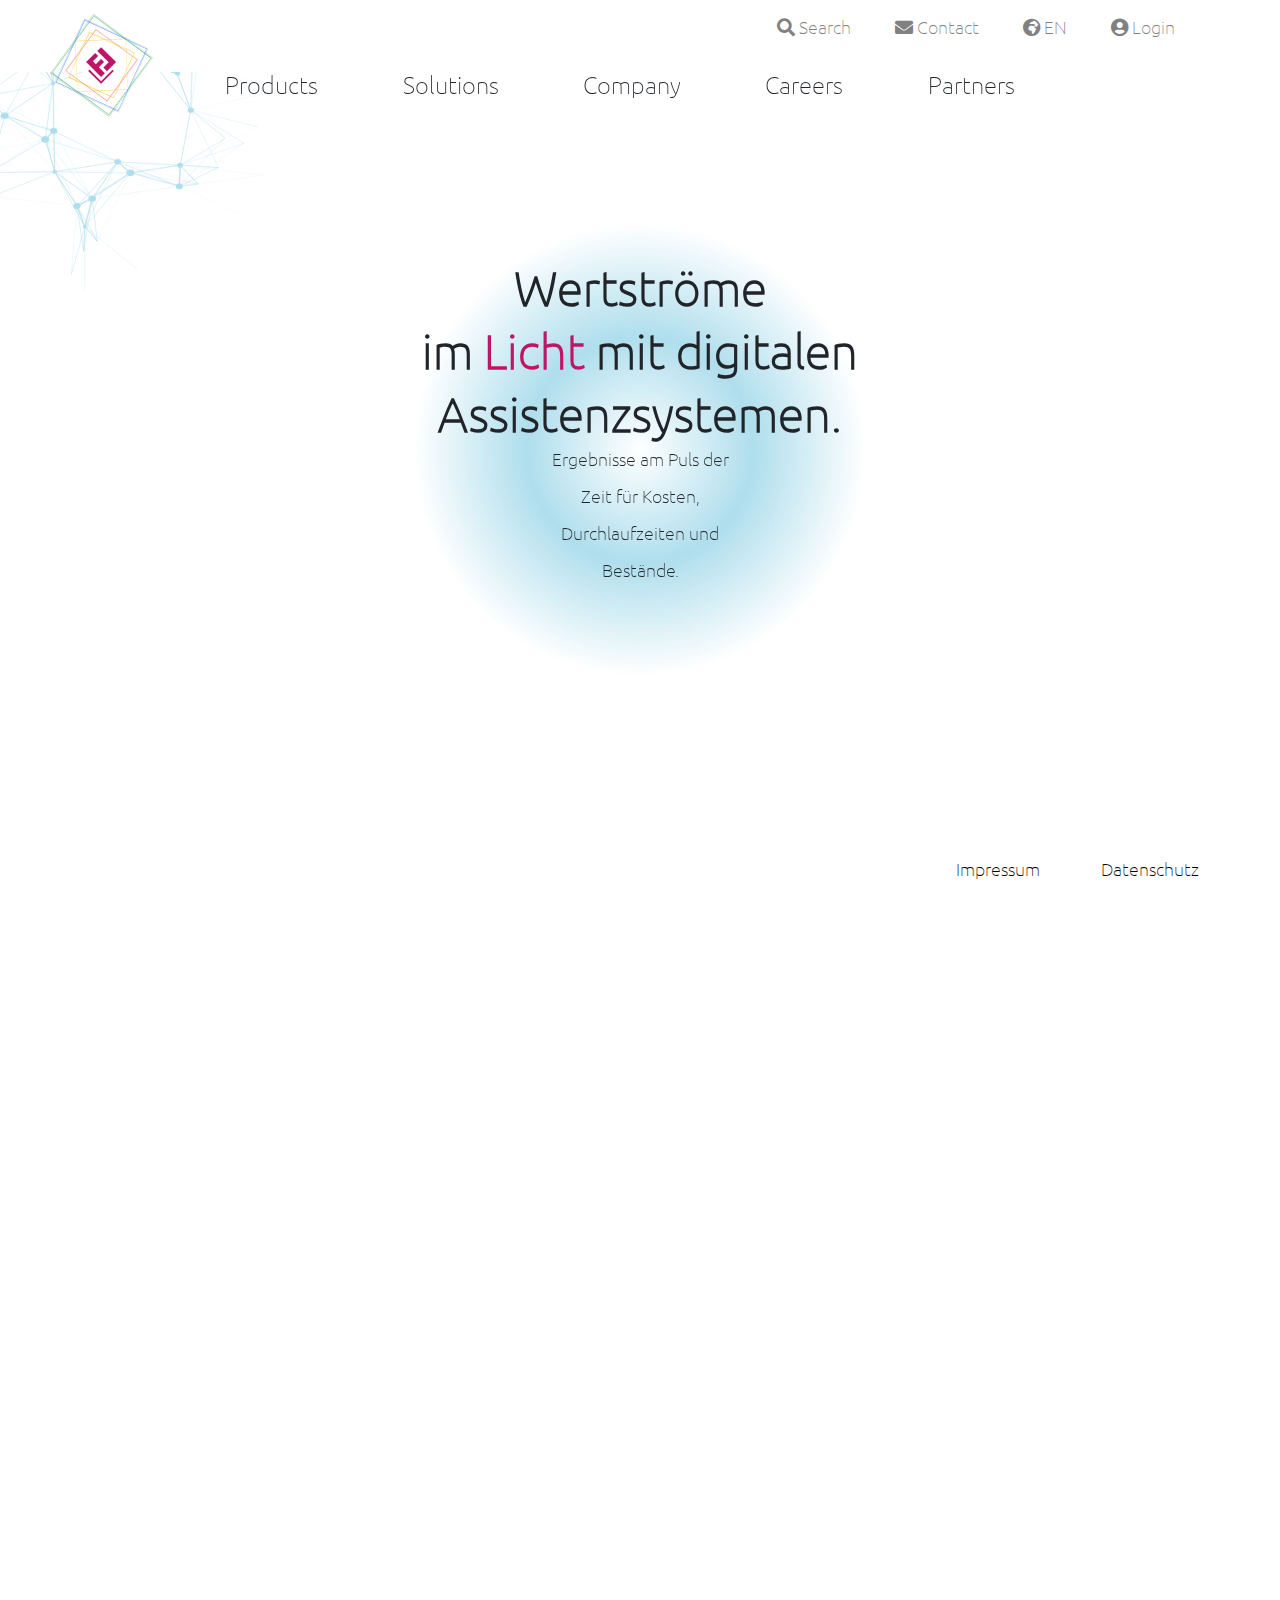
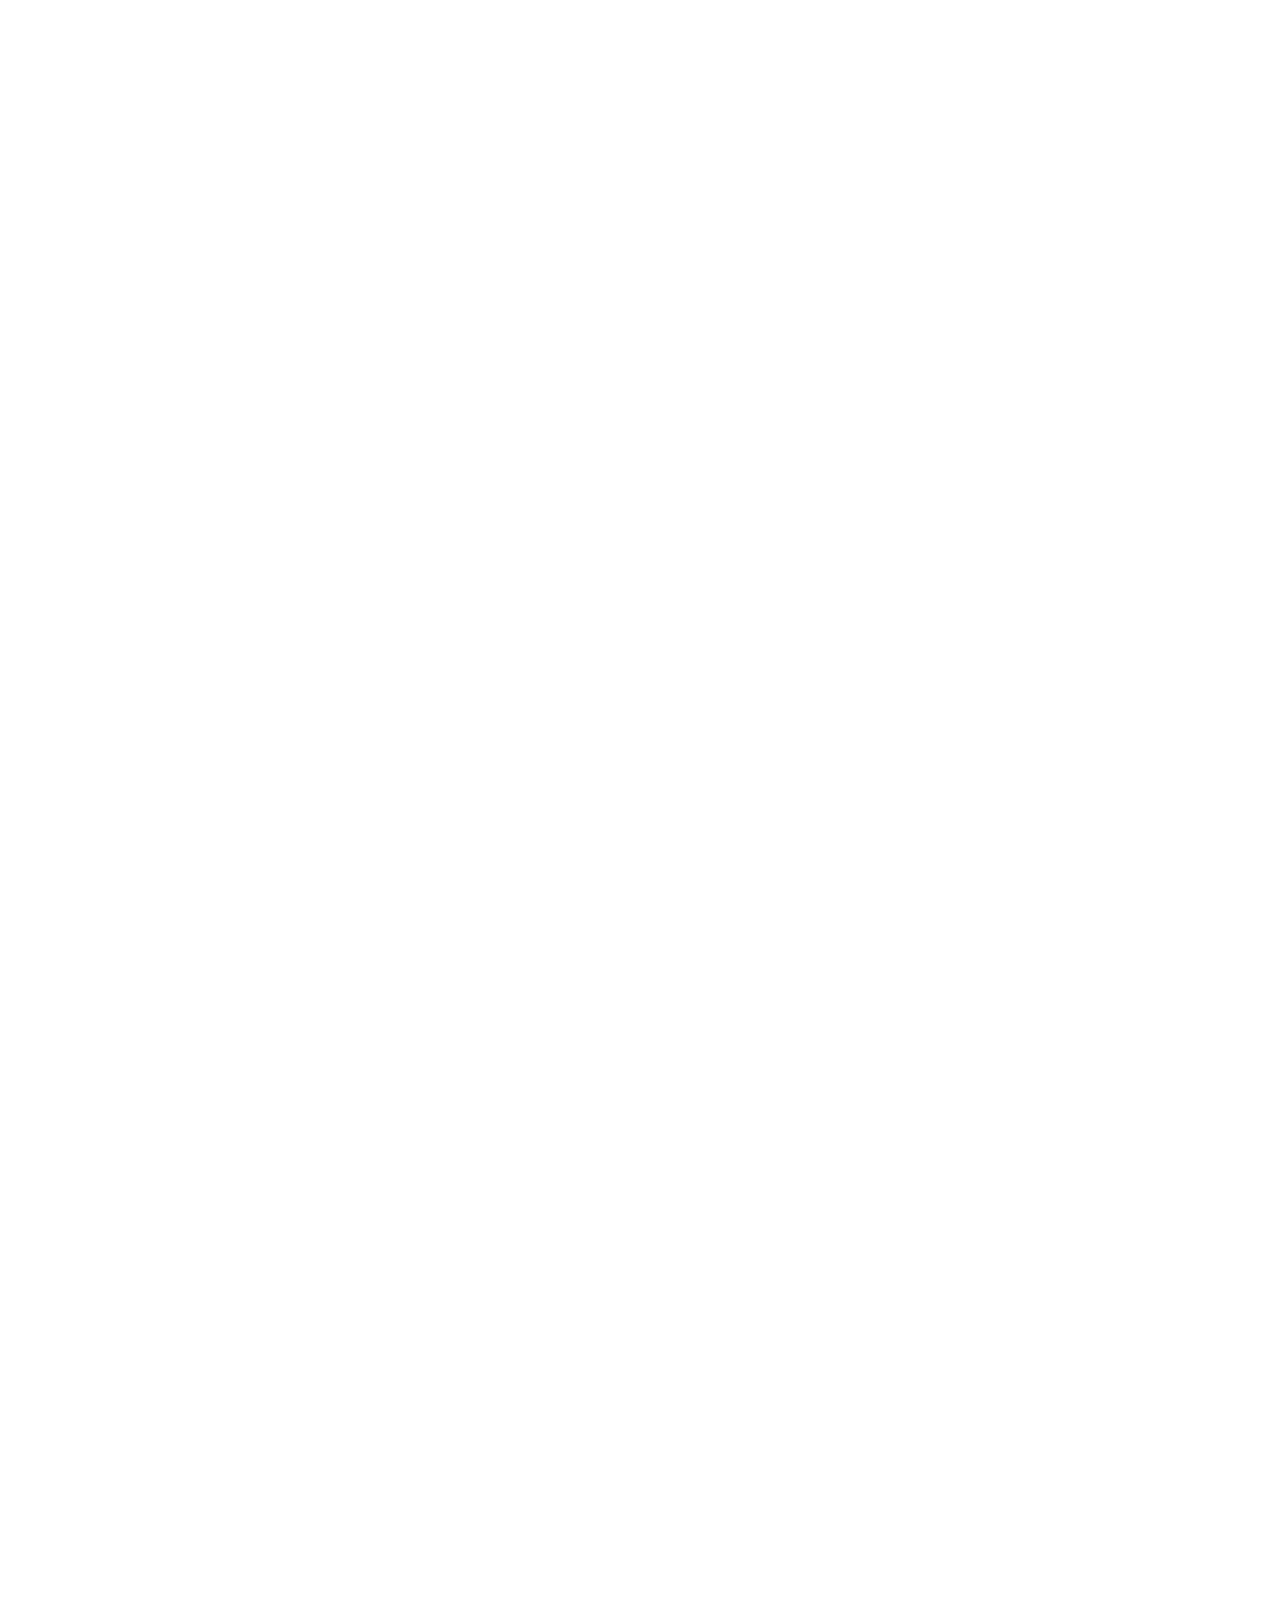
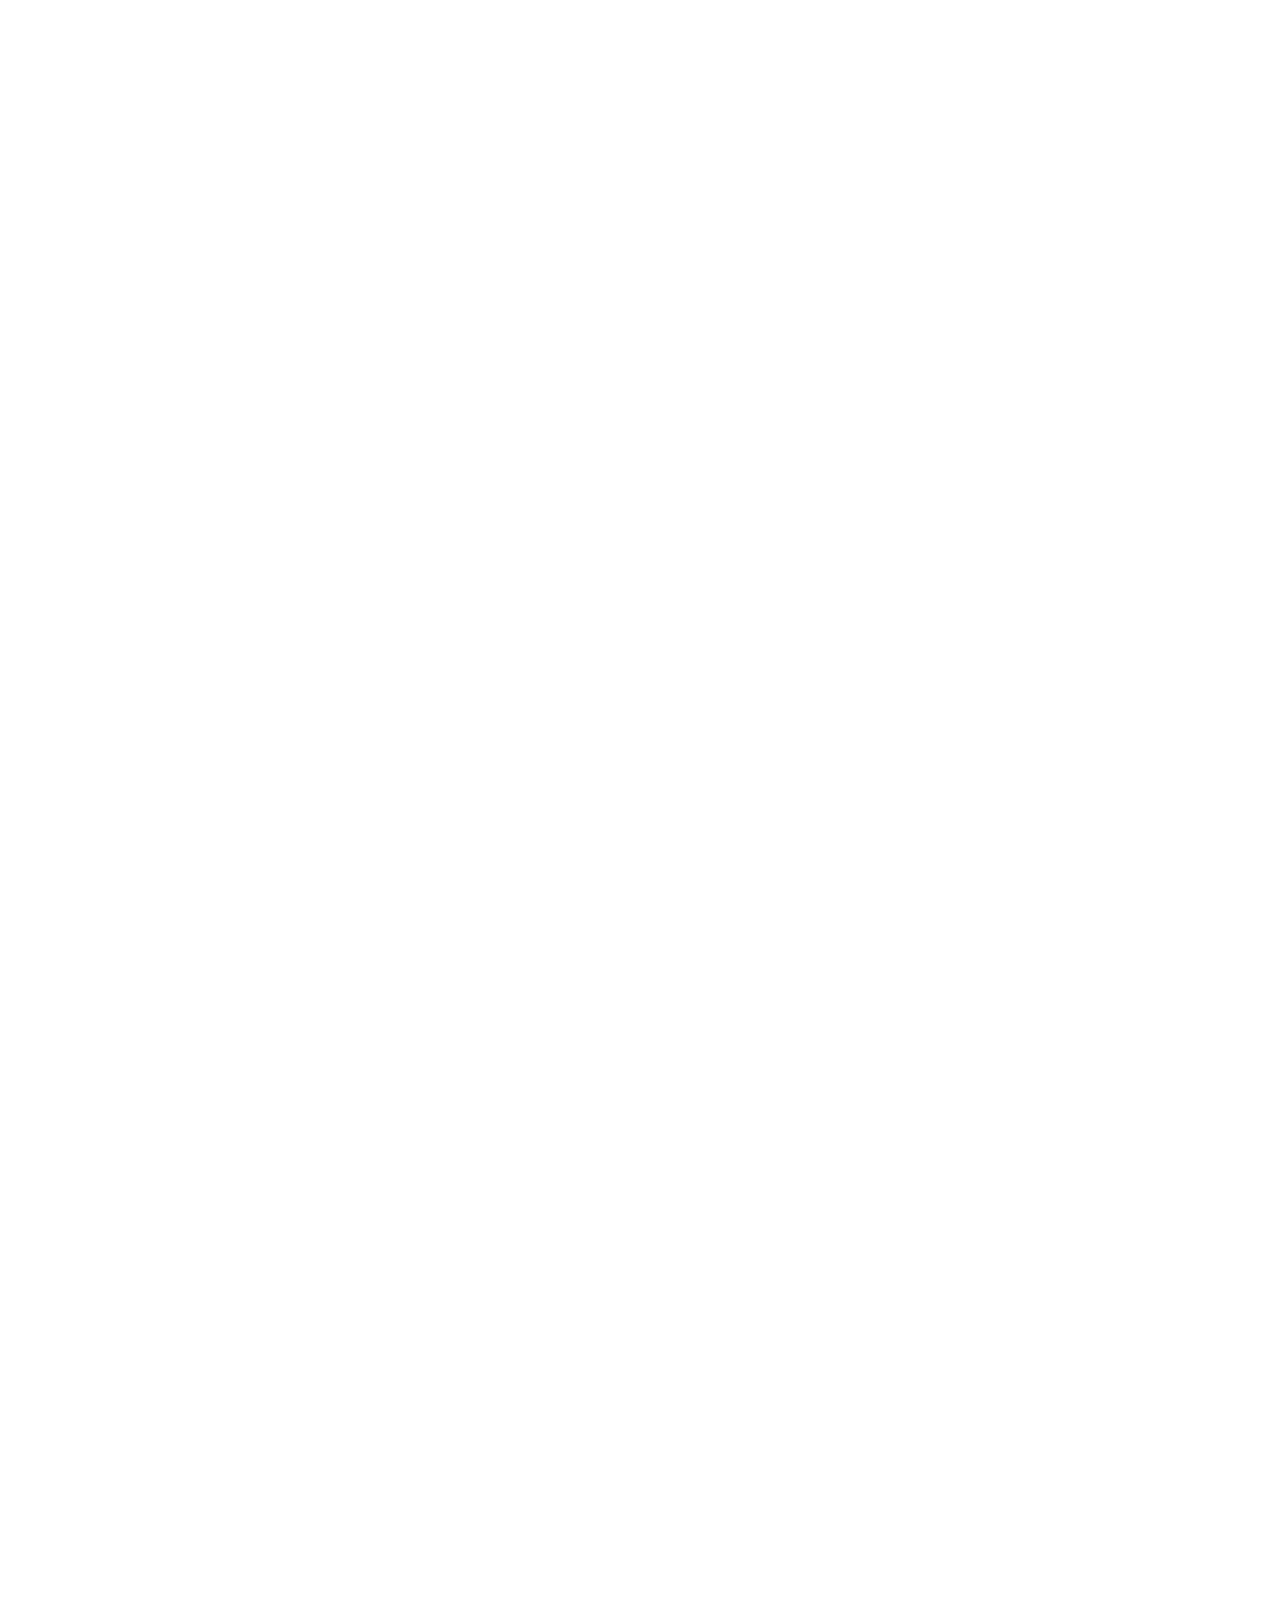
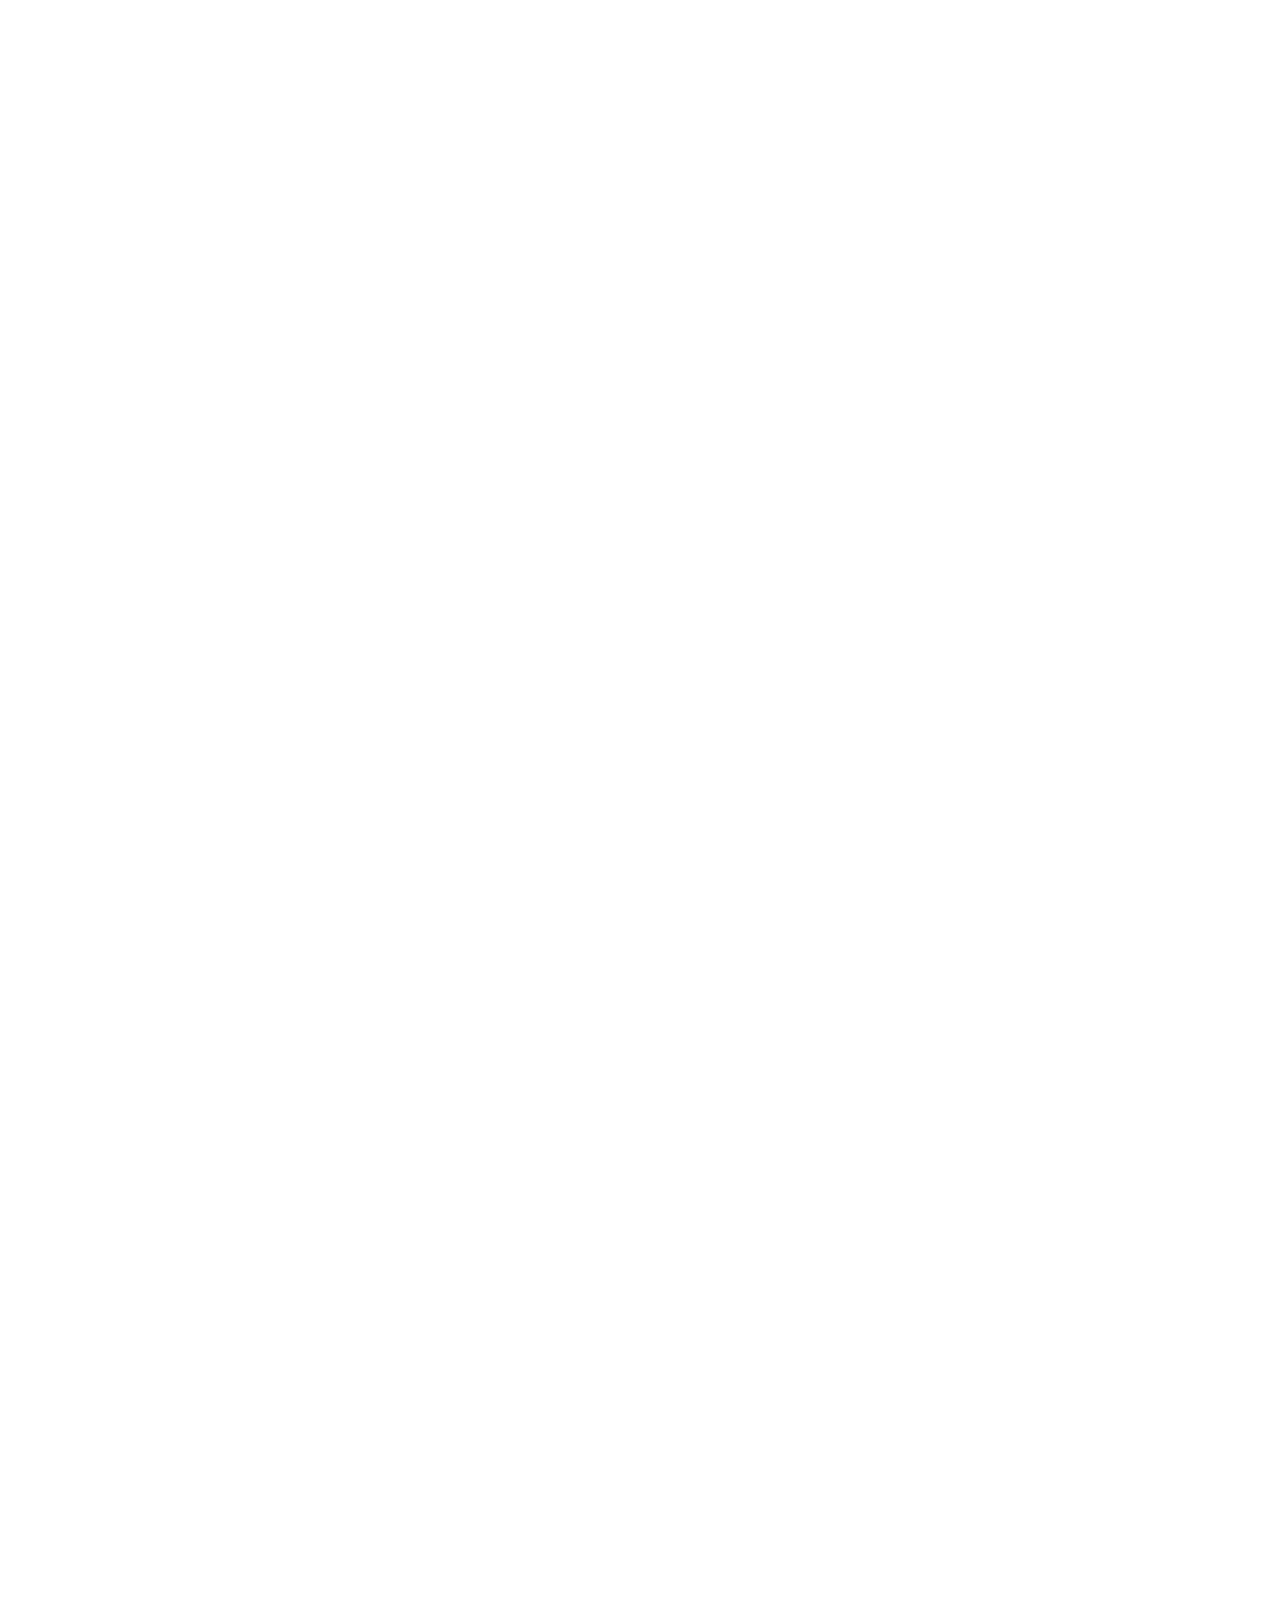
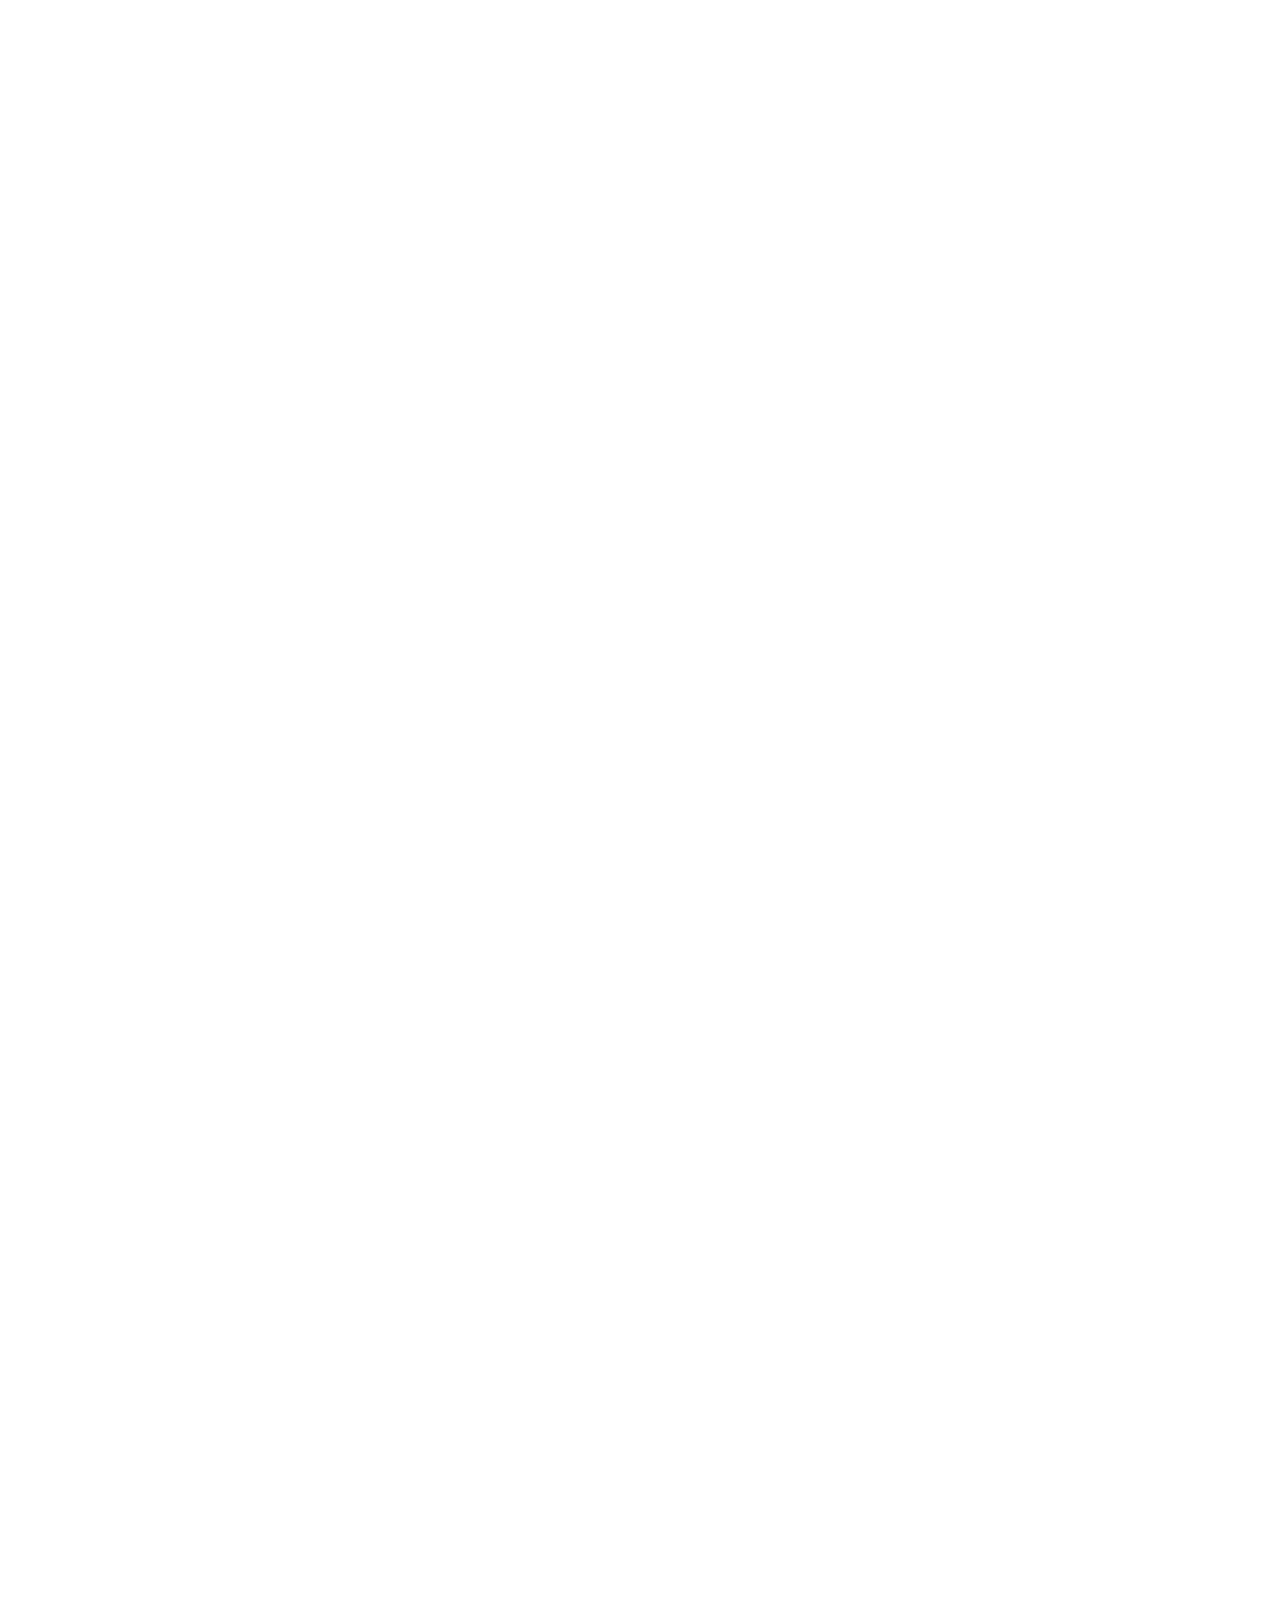
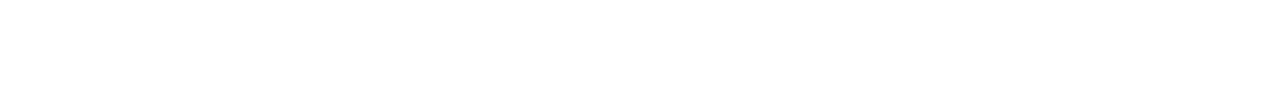
<file: index.html>
<!DOCTYPE html>
<html>
  <head>
    <meta charset="UTF-8" />
    <meta name="viewport" content="width=device-width, initial-scale=1.0" />

    <title>Flumina</title>

    <link rel="stylesheet" type="text/css" href="css/all.min.css" />
    <link rel="stylesheet" type="text/css" href="css/style.css" />
    <link rel="stylesheet" href="css/media.css" />
    <link
      rel="stylesheet"
      href="https://maxcdn.bootstrapcdn.com/bootstrap/4.0.0/css/bootstrap.min.css"
    />
    <link rel="preconnect" href="https://fonts.gstatic.com" />
    <link
      href="https://fonts.googleapis.com/css2?family=Ubuntu:wght@300&display=swap"
      rel="stylesheet"
    />

    <script src="https://code.jquery.com/jquery-3.6.0.js"></script>
    <script src="https://cdnjs.cloudflare.com/ajax/libs/jquery/3.5.1/jquery.min.js"></script>
    <script src="https://code.jquery.com/jquery-3.2.1.slim.min.js"></script>
    <script src="https://cdnjs.cloudflare.com/ajax/libs/popper.js/1.12.9/umd/popper.min.js"></script>
    <script src="https://maxcdn.bootstrapcdn.com/bootstrap/4.0.0/js/bootstrap.min.js"></script>
  </head>
  <body>
    <!-------------top bar---------------->
    <header id="header" class="active">
      <section class="alert alert-light" style="margin-bottom: 0px">
        <div class="container">
          <div class="row top-bar">
            <div class="col top-bar-link">
              <span>
                <a href="#"><i class="fas fa-search"></i> Search</a>
              </span>
              <span>
                <a href="#"><i class="fas fa-envelope"></i> Contact</a>
              </span>
              <span>
                <a href="#"><i class="fas fa-globe-africa"></i> EN</a>
              </span>
              <span>
                <a href="login.html" class="top-bar-login"
                  ><i class="fas fa-user-circle"></i> Login</a
                >
              </span>
            </div>
          </div>
        </div>
      </section>
    </header>
    <!-------------top bar---------------->

    <!-------------nav bar---------------->
    <header id="header" class="active">
      <section class="top-nav-bar">
        <div class="wrapper">
          <nav>
            <div class="logo">
              <a href="index.html"><img src="img/SignetColored.svg" /></a>
            </div>
            <div class="menu-icon">
              <i class="fa fa-bars fa-2x" style="color: #000"></i>
            </div>
            <div class="menu">
              <ul class="showing">
                <li data-li="products" id="btn" class="open-overlay prod-btn">
                  <a>Products</a>
                </li>
                <li data-li="solutions" id="btn" class="open-overlay sol-btn">
                  <a>Solutions</a>
                </li>
                <li data-li="company" id="btn" class="open-overlay com-btn">
                  <a>Company</a>
                </li>
                <li data-li="careers" id="btn" class="open-overlay car-btn">
                  <a>Careers</a>
                </li>
                <li
                  data-li="partners"
                  class="five par-btn"
                  id="btn"
                  class="open-overlay"
                >
                  <a>Partners</a>
                </li>
              </ul>
            </div>
          </nav>
        </div>
      </section>
    </header>
    <!-------------nav bar---------------->

    <header>
      <section id="allCategorySection" class="hidden">
        <!-------------product category------------>
        <div
          id="div1"
          class="item products overlay col-md-12"
          style="display: none; top: 20px"
          aria-hidden="true"
        >
          <div class="is-closeBtn close-overlay clsBtnPro">
            <a>Close</a>
            <i class="fas fa-window-close"></i>
          </div>
          <div class="productCategoryHeader">
            <div class="productCategoryHeaderOne">
              <h2>Products</h2>
            </div>
            <div class="productCategoryHeaderTwo">
              <h4 style="font-weight: 100">ENTIRE OVERVIEW PRODUCTION</h4>
            </div>
            <div class="productCategoryHeaderImg">
              <img src="img/parquet.png" />
            </div>
          </div>
          <hr class="h" />
          <div class="productCategory" style="padding-bottom: 300px">
            <div
              class="childZero"
              style="
                align-items: left;
                padding-right: 50px;
                padding-top: 0px;
                padding-bottom: 130px;
              "
            >
              <p>Anwendungsfälle</p>
              <br />
              <p>Branchen</p>
            </div>
            <div class="childOne">
              <h3>Virtual machine ></h3>
              <p>Use the power of machines</p>

              <h3>Digital assistants ></h3>
              <p>Empower humans with algorithms & ai</p>

              <h3>ETL processors ></h3>
              <p>Connect, structure & calculate</p>
            </div>
            <div class="childTwo">
              <h3>Online services ></h3>
              <p>Enterprise analysis at the push of a button</p>

              <h3>digital twins ></h3>
              <p>Visualization of complex systems</p>

              <h3>Libraries ></h3>
              <p>Methods, Knowledge & Simulation</p>
            </div>
          </div>
        </div>
        <!-------------product category------------>

        <!-------------solutions category------------>
        <div
          id="div2"
          class="item solutions overlay"
          style="display: none; top: 20px"
          aria-hidden="true"
        >
          <div class="is-closeBtn close-overlay clsBtnSol">
            <a>Close</a>
            <i class="fas fa-window-close"></i>
          </div>
          <div class="productCategoryHeader">
            <div class="productCategoryHeaderOne">
              <h2>Solutions</h2>
            </div>
            <div class="productCategoryHeaderTwo">
              <h4 style="font-weight: 100">ENTIRE OVERVIEW PRODUCTION</h4>
            </div>
            <div class="productCategoryHeaderImg">
              <img src="img/parquet.png" />
            </div>
          </div>
          <hr class="h" />
          <div class="productCategory" style="padding-bottom: 300px">
            <!-- <div class="childZero" style="align-items: left; padding-right: 50px; padding-top: 0px; padding-bottom: 130px;">
				<p>Anwendungsfälle</p>
				<br>
				<p>Branchen</p>
			</div> -->
            <div class="childOne">
              <h3>Plattform ></h3>
              <p>Connect, transform & visualize</p>

              <h3>Smart Factory ></h3>
              <p>Data is power</p>

              <h3>Simulation ></h3>
              <p>What would you do</p>
            </div>
            <div class="childTwo">
              <h3>Value Stream Analysis ></h3>
              <p>At the push of a button</p>

              <h3>Cockpit ></h3>
              <p>Always see everything</p>

              <h3>KPI system ></h3>
              <p>All your key performance indicators</p>
            </div>
          </div>
        </div>
        <!-------------solutions category------------>

        <!-------------company category------------>
        <div
          id="div3"
          class="item company overlay"
          style="display: none; top: 20px"
          aria-hidden="true"
        >
          <div class="is-closeBtn close-overlay clsBtnCom">
            <a>Close</a>
            <i class="fas fa-window-close"></i>
          </div>
          <div class="productCategoryHeader">
            <div class="productCategoryHeaderOne">
              <h2>Company</h2>
            </div>
            <div class="productCategoryHeaderTwo">
              <h4 style="font-weight: 100">ENTIRE OVERVIEW PRODUCTION</h4>
            </div>
            <div class="productCategoryHeaderImg">
              <img src="img/parquet.png" />
            </div>
          </div>
          <hr class="h" />
          <div class="productCategory" style="padding-bottom: 300px">
            <!-- <div class="childZero" style="align-items: left; padding-right: 50px; padding-top: 0px; padding-bottom: 130px;">
				<p>Anwendungsfälle</p>
				<br>
				<p>Branchen</p>
			</div> -->
            <div class="childOne">
              <h3>Company profile ></h3>
              <p>About us and what we do.</p>

              <h3>Now ></h3>
              <p>Who are we today</p>

              <h3>Milestones ></h3>
              <p>Experience and sucess</p>
            </div>
            <div class="childTwo">
              <h3>Coming ></h3>
              <p>Where we are coming from</p>

              <h3>Where to ></h3>
              <p>Who will we be</p>

              <h3>Values ></h3>
              <p>Be yourself</p>
            </div>
          </div>
        </div>
        <!-------------company category------------>

        <!-------------careers category------------>
        <div
          id="div4"
          class="item careers overlay"
          style="display: none; top: 20px"
          aria-hidden="true"
        >
          <div class="is-closeBtn close-overlay clsBtnCar">
            <a>Close</a>
            <i class="fas fa-window-close"></i>
          </div>
          <div class="productCategoryHeader">
            <div class="productCategoryHeaderOne">
              <h2>Careers</h2>
            </div>
            <div class="productCategoryHeaderTwo">
              <h4 style="font-weight: 100">ENTIRE OVERVIEW PRODUCTION</h4>
            </div>
            <div class="productCategoryHeaderImg">
              <img src="img/parquet.png" />
            </div>
          </div>
          <hr class="h" />
          <div class="productCategory" style="padding-bottom: 300px">
            <!-- <div class="childZero" style="align-items: left; padding-right: 50px; padding-top: 0px; padding-bottom: 130px;">
				<p>Anwendungsfälle</p>
				<br>
				<p>Branchen</p>
			</div> -->
            <div class="childOne">
              <h3>Item ></h3>
              <p>Text</p>

              <h3>Item ></h3>
              <p>Text</p>

              <h3>Item ></h3>
              <p>Text</p>
            </div>
            <div class="childTwo">
              <h3>Item ></h3>
              <p>Text</p>

              <h3>Item ></h3>
              <p>Text</p>

              <h3>Item ></h3>
              <p>Text</p>
            </div>
          </div>
        </div>
        <!-------------careers category------------>

        <!-------------Partners category------------>
        <div
          id="div5"
          class="item partners overlay"
          style="display: none; top: 20px"
          aria-hidden="true"
        >
          <div class="is-closeBtn close-overlay clsBtnPar">
            <a>Close</a>
            <i class="fas fa-window-close"></i>
          </div>
          <div
            style="background-color: transparent"
            class="productCategoryHeader"
          >
            <div class="productCategoryHeaderOne">
              <h2>Partners</h2>
            </div>
            <div class="productCategoryHeaderTwo">
              <h4 style="font-weight: 100">ENTIRE OVERVIEW PRODUCTION</h4>
            </div>
            <div class="productCategoryHeaderImg">
              <img src="img/parquet.png" />
            </div>
          </div>
          <hr class="h" />
          <div class="productCategory" style="padding-bottom: 300px">
            <!-- <div class="childZero" style="align-items: left; padding-right: 50px; padding-top: 0px; padding-bottom: 130px;">
				<p>Anwendungsfälle</p>
				<br>
				<p>Branchen</p>
			</div> -->
            <div class="childOne">
              <h3>Item ></h3>
              <p>Text</p>

              <h3>Item ></h3>
              <p>Text</p>

              <h3>Item ></h3>
              <p>Text</p>
            </div>
            <div class="childTwo">
              <h3>Item ></h3>
              <p>Text</p>

              <h3>Item ></h3>
              <p>Text</p>

              <h3>Item ></h3>
              <p>Text</p>
            </div>
          </div>
        </div>
        <!-------------Partners category------------>
      </section>
    </header>

    <div class="mainBackgroundHolder" style="height: 900vh; width: 100vw; overflow: hidden; position: absolute; top: 0;"></div>

    <div id="mainBackground" class="mainBackground"></div>
    <!-- Animation -->
    <canvas
      id="particleCanvas"
      class="particleCanvas"
      width="1848"
      height="949"
    ></canvas>

    <!------------banner section---------->
    <section class="banner">
      <div class="inner">
        <h1 style="padding-top: 100px">Wertströme</h1>
        <h1>im <span style="color: #c01466">Licht</span> mit digitalen</h1>
        <h1>Assistenzsystemen.</h1>
        <p>Ergebnisse am Puls der</p>
        <p>Zeit für Kosten,</p>
        <p>Durchlaufzeiten und</p>
        <p>Bestände.</p>
      </div>
    </section>
    <!------------banner section---------->

    <!------------references-------------->
    <section id="customerReferences" class="references">
      <div id="referencesHolder">
        <a id="refTrumpf" class="referenceImageHolder" href="#">
          <img class="referenceImage" src="img/trumpf-logo.svg" />
        </a>
        <a id="refSchunk" class="referenceImageHolder" href="#">
          <img class="referenceImage" src="img/schunk-logo.png" />
        </a>
        <a id="refIngun" class="referenceImageHolder" href="#">
          <img class="referenceImage" src="img/ingun-logo.png" />
        </a>
      </div>
    </section>
    <!------------references-------------->

    <!------------award references-------------->
    <section id="awardReferences" class="references">
      <div id="sealsHolder">
        <div id="refSmig" class="sealImageHolder">
          <img class="sealImage" src="img/SMiG.png" />
        </div>
        <div id="refExz" class="sealImageHolder">
          <img class="sealImage" src="img/exzellenzpreis.png" />
        </div>
      </div>
    </section>
    <!------------award references-------------->

    <!------------footer------------------------->
    <footer id="footer" class="footer">
      <div class="innerContent">
        <div class="content">
          <div class="footer-column">
            <a class="footer-link" href="#">Impressum</a>
          </div>
          <div class="footer-column">
            <a class="footer-link" href="#">Datenschutz</a>
          </div>
        </div>
      </div>
    </footer>
    <!------------footer------------------------->
    <script src="js/main.js"></script>
    <script src="js/actions.js"></script>
    <script src="js/nav.js"></script>
    <script src="https://code.jquery.com/jquery-3.3.1.slim.min.js"></script>
  </body>
</html>
</file>
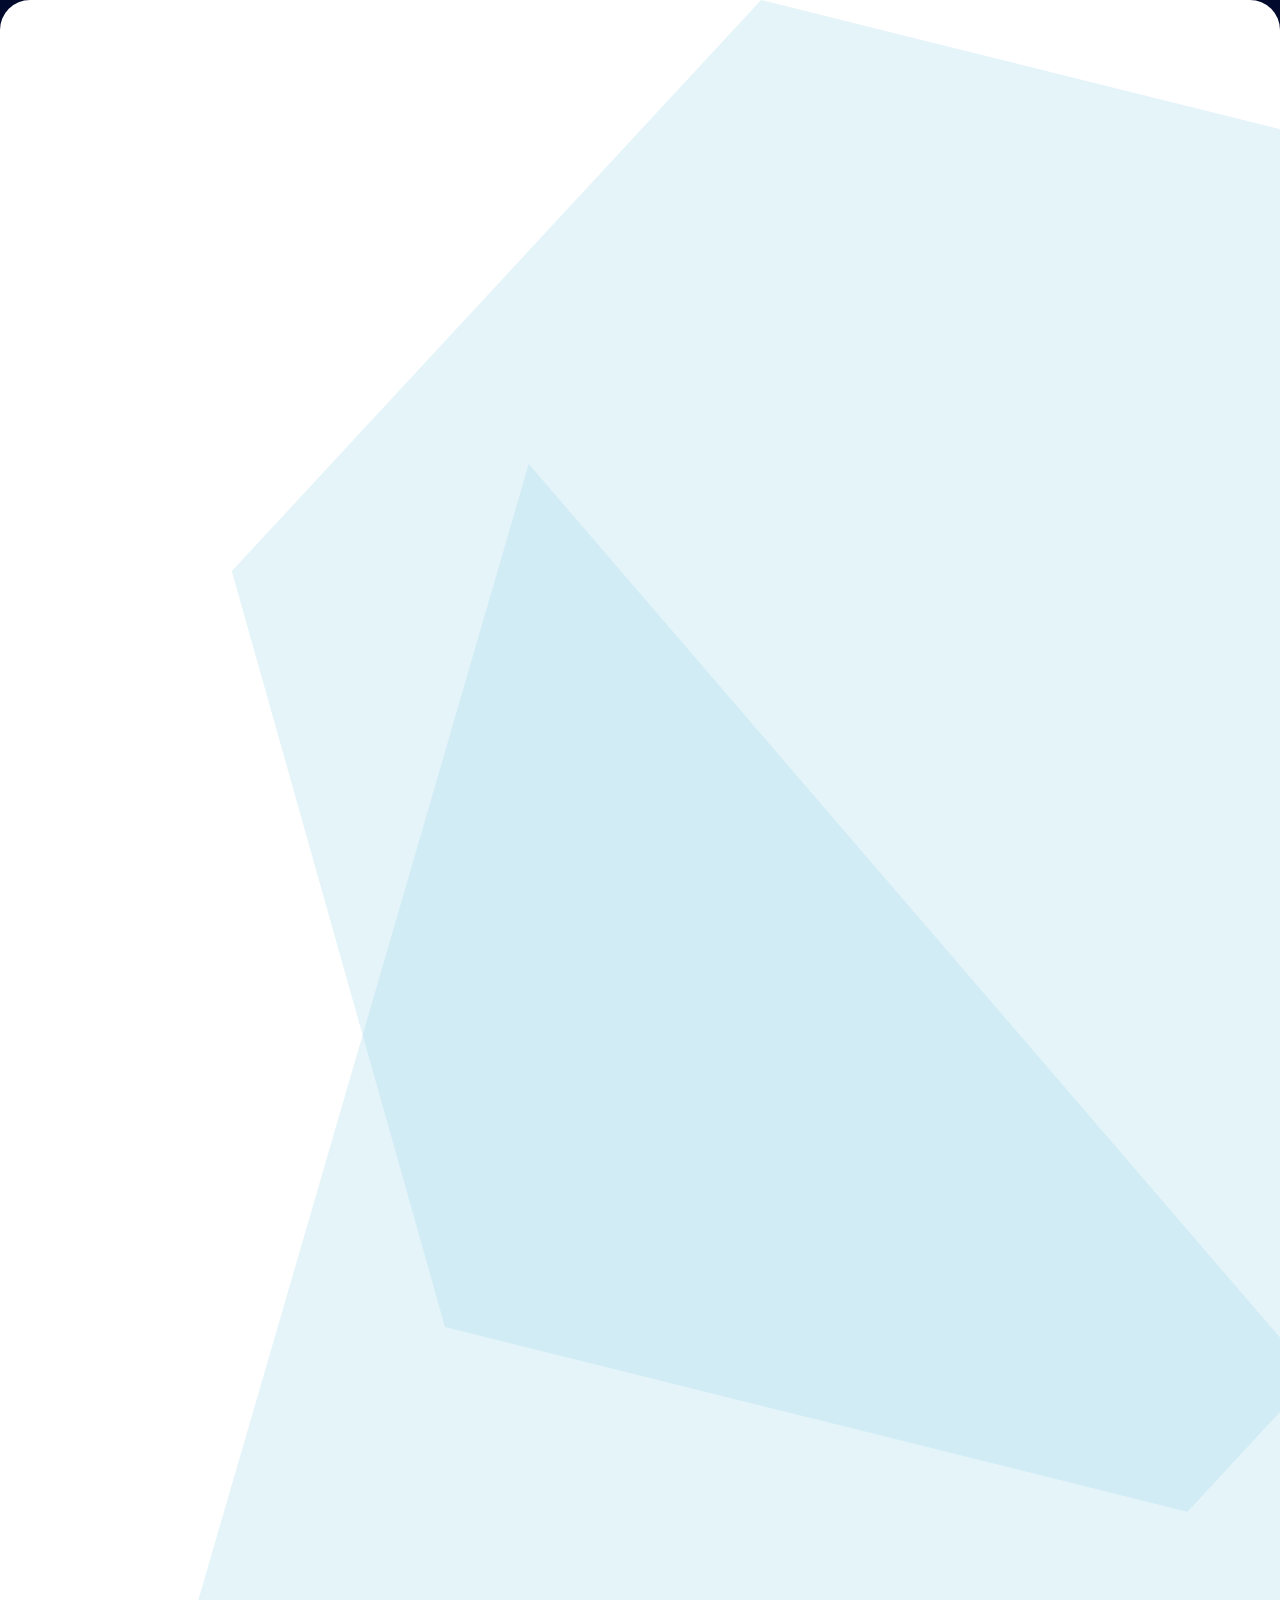
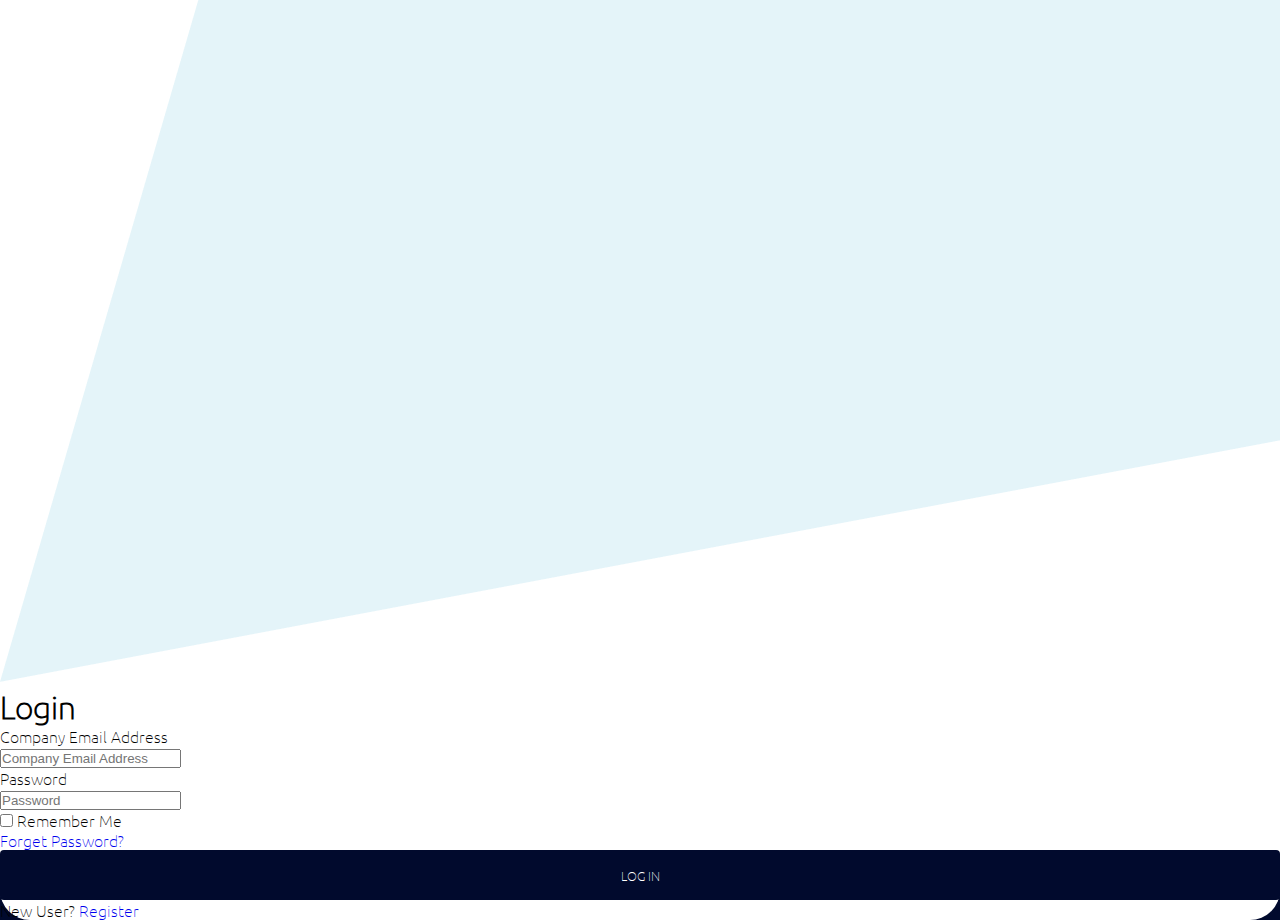
<file: login.html>
<!doctype html>
<html lang="en">
  <head>
    <!-- Required meta tags -->
    <meta charset="utf-8">
    <meta name="viewport" content="width=device-width, initial-scale=1">

    <link rel="stylesheet" href="css/main.css">
    <!-- Bootstrap CSS -->
    <link href="https://cdn.jsdelivr.net/npm/bootstrap@5.0.0-beta3/dist/css/bootstrap.min.css" rel="stylesheet" integrity="sha384-eOJMYsd53ii+scO/bJGFsiCZc+5NDVN2yr8+0RDqr0Ql0h+rP48ckxlpbzKgwra6" crossorigin="anonymous">

    <title>Login</title>
  </head>
  <body>
    <section class="Form my-4 mx-5">
        <div class="container">
            <div class="row no-gutters">
                <div class="col-lg-5">
                    <img src="img/design.png" alt="" class="img-fluid">
                </div>
                <div class="col-lg-7 px-5 pt-0">
                    <!-- <img src="SignetColored.png" alt="Logo"> -->
                    <h1 class="font-weight-bold py-3">Login</h1>
                    <form class="login-form">
                        <div class="form-row">
                            <div class="col-lg-7">
                                <p>Company Email Address</p>
                                <input type="email" placeholder="Company Email Address" class="form-control my-3 p-3" required/>
                            </div>
                        </div>
                        <div class="form-row">
                            <div class="col-lg-7">
                                <p>Password</p>
                                <input type="password" placeholder="Password" class="form-control my-3 p-3" required/>
                            </div>
                        </div>
                        <div class="forgot-link d-flex align-items-center justify-content-between col-lg-7">
                            <div class="form-check col-lg-7">
                                <input type="checkbox" class="form-check-input" id="remember" required/>
                                <label for="remember">Remember Me</label>
                            </div>
                            <a href="#">Forget Password?</a>
                        </div>
                        <div class="form-row">
                            <div class="col-lg-7">
                                <button type="submit" class="btn1 mt-3 mb-5">LOG IN</button>
                            </div>
                        </div>                       
                        <p>New User? <a href="register.html">Register</a></p>
                    </form>
                </div>
            </div>
        </div>
    </section>  


    <script src="https://cdn.jsdelivr.net/npm/bootstrap@5.0.0-beta3/dist/js/bootstrap.bundle.min.js" integrity="sha384-JEW9xMcG8R+pH31jmWH6WWP0WintQrMb4s7ZOdauHnUtxwoG2vI5DkLtS3qm9Ekf" crossorigin="anonymous"></script>
    <script src="https://cdn.jsdelivr.net/npm/@popperjs/core@2.9.1/dist/umd/popper.min.js" integrity="sha384-SR1sx49pcuLnqZUnnPwx6FCym0wLsk5JZuNx2bPPENzswTNFaQU1RDvt3wT4gWFG" crossorigin="anonymous"></script>
    <script src="https://cdn.jsdelivr.net/npm/bootstrap@5.0.0-beta3/dist/js/bootstrap.min.js" integrity="sha384-j0CNLUeiqtyaRmlzUHCPZ+Gy5fQu0dQ6eZ/xAww941Ai1SxSY+0EQqNXNE6DZiVc" crossorigin="anonymous"></script>
    
  </body>
</html>
</file>
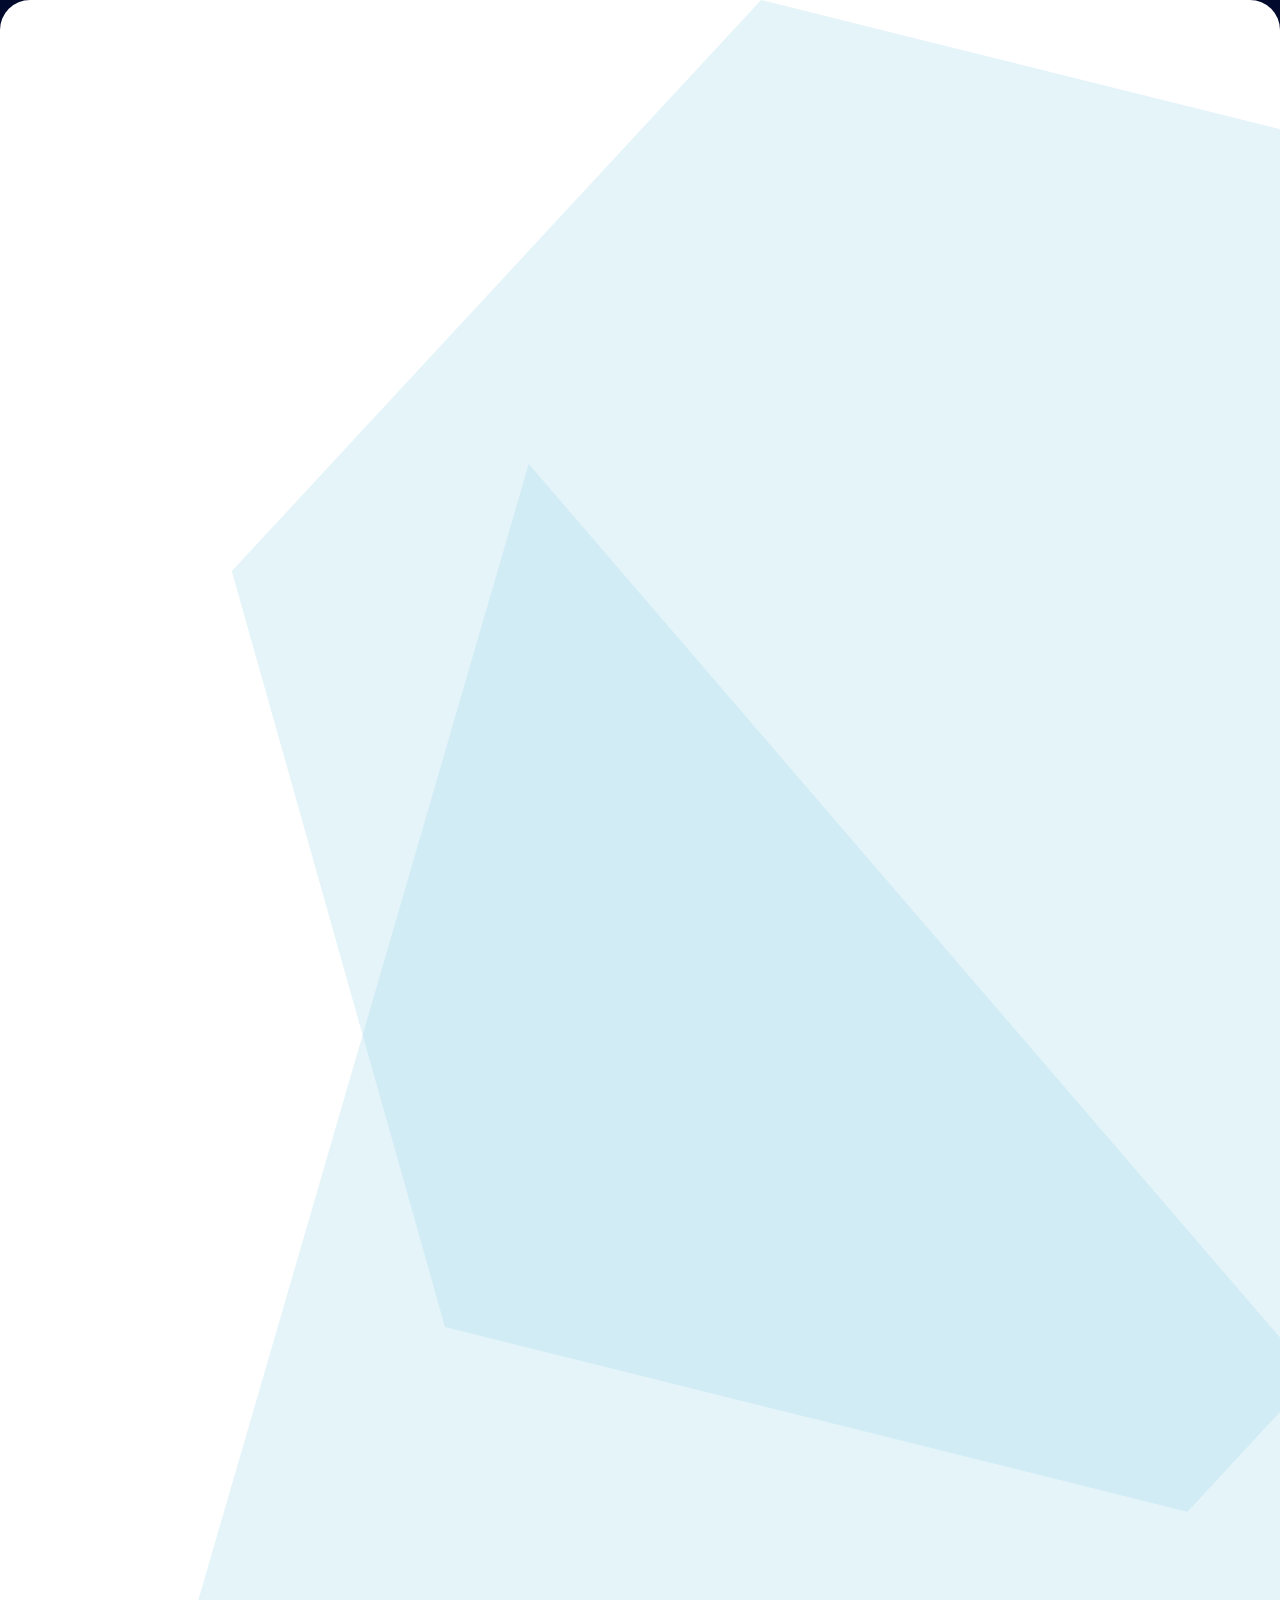
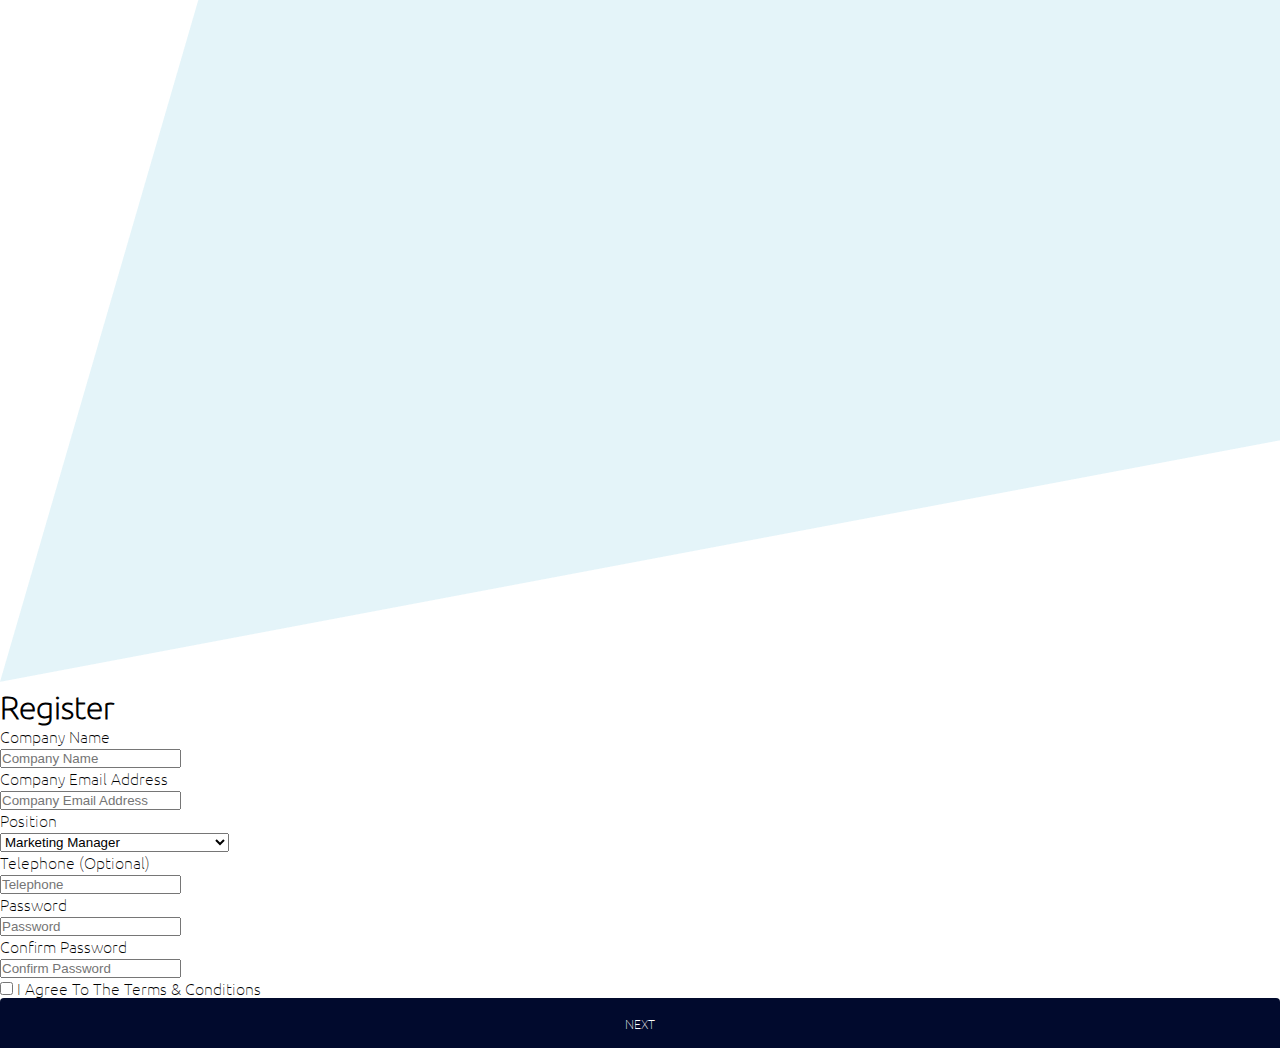
<file: register.html>
<!doctype html>
<html lang="en">
  <head>
    <!-- Required meta tags -->
    <meta charset="utf-8">
    <meta name="viewport" content="width=device-width, initial-scale=1">

    <link rel="stylesheet" href="css/main.css">
    <!-- Bootstrap CSS -->
    <link href="https://cdn.jsdelivr.net/npm/bootstrap@5.0.0-beta3/dist/css/bootstrap.min.css" rel="stylesheet" integrity="sha384-eOJMYsd53ii+scO/bJGFsiCZc+5NDVN2yr8+0RDqr0Ql0h+rP48ckxlpbzKgwra6" crossorigin="anonymous">

    <title>Register</title>
  </head>
  <body>
    <section class="Form my-4 mx-5">
        <div class="container">
            <div class="row no-gutters">
                <div class="col-lg-5">
                    <img src="img/design.png" alt="" class="img-fluid">
                </div>
                <div class="col-lg-7 px-5 pt-0">
                    <!-- <img src="SignetColored.png" alt="Logo"> -->
                    <h1 class="font-weight-bold py-3">Register</h1>
                    <form class="login-form">
                        <div class="form-row">
                            <div class="col-lg-7">
                                <p>Company Name</p>
                                <input type="text" placeholder="Company Name" class="form-control my-3 p-3" required/>
                            </div>
                        </div>
                        <div class="form-row">
                            <div class="col-lg-7">
                                <p>Company Email Address</p>
                                <input type="email" placeholder="Company Email Address" class="form-control my-3 p-3" required/>
                            </div>
                        </div>
                        <div class="form-row">
                            <div class="col-lg-7">
                                <p>Position</p>
                                <select class="selectpicker form-control my-3 p-3">
                                    <optgroup label="">
                                        <option>Marketing Manager</option>
                                        <option>Product Manager</option>
                                        <option>Project Manager</option>
                                        <option>Finance Manager</option>
                                        <option>Human Resources Manager</option>
                                    </optgroup>
                                    <optgroup label="">
                                        <option>Chief Executive Officer (CEO)</option>
                                        <option>Chief Operating Officer (COO)</option>
                                        <option>Chief Financial Officer (CFO)</option>
                                        <option>Chief Marketing Officer (CMO)</option>
                                        <option>Chief Technology Officer (CTO)</option>
                                        <option>President</option>
                                        <option>Vice President</option>
                                        <option>Executive Assistant</option>
                                    </optgroup>
                                    <optgroup label="">
                                        <option>Marketing specialist</option>
                                        <option>Business analyst</option>
                                        <option>Human resource personnel</option>
                                        <option>Accountant</option>
                                        <option>Sales representative</option>
                                        <option>Customer service representative</option>
                                        <option>Administrative assistant</option>
                                    </optgroup>
                                    <optgroup label="">
                                        <option>Other</option>
                                    </optgroup>
                                </select>
                            </div>
                        </div>
                        <div class="form-row">
                            <div class="col-lg-7">
                                <p>Telephone (Optional)</p>
                                <input type="tel" placeholder="Telephone" class="form-control my-3 p-3">
                            </div>
                        </div>
                        <div class="form-row">
                            <div class="col-lg-7">
                                <p>Password</p>
                                <input type="password" placeholder="Password" class="form-control my-3 p-3" id="Password" required/>
                            </div>
                        </div>
                        <div class="form-row">
                            <div class="col-lg-7">
                                <p>Confirm Password</p>
                                <input type="password" placeholder="Confirm Password" class="form-control my-3 p-3" id="ConfirmPassword" required/>
                                <!-- <label style="color: red;" id="error"></label> -->
                            </div>
                        </div>
                        <div class="forgot-link col-lg-7">
                            <div class="form-check col-lg-7">
                                <input type="checkbox" class="form-check-input" id="remember" required/>
                                <label for="remember">I Agree To The Terms & Conditions</label>
                            </div>
                        </div>
                        <div class="form-row">
                            <div class="col-lg-7">
                                <button type="submit" class="btn1 mt-3 mb-5">NEXT</button>
                            </div>
                        </div>                                          
                    </form>
                </div>
            </div>
        </div>
    </section>  


    <script src="https://cdn.jsdelivr.net/npm/bootstrap@5.0.0-beta3/dist/js/bootstrap.bundle.min.js" integrity="sha384-JEW9xMcG8R+pH31jmWH6WWP0WintQrMb4s7ZOdauHnUtxwoG2vI5DkLtS3qm9Ekf" crossorigin="anonymous"></script>
    <script src="https://cdn.jsdelivr.net/npm/@popperjs/core@2.9.1/dist/umd/popper.min.js" integrity="sha384-SR1sx49pcuLnqZUnnPwx6FCym0wLsk5JZuNx2bPPENzswTNFaQU1RDvt3wT4gWFG" crossorigin="anonymous"></script>
    <script src="https://cdn.jsdelivr.net/npm/bootstrap@5.0.0-beta3/dist/js/bootstrap.min.js" integrity="sha384-j0CNLUeiqtyaRmlzUHCPZ+Gy5fQu0dQ6eZ/xAww941Ai1SxSY+0EQqNXNE6DZiVc" crossorigin="anonymous"></script>
    <script>
        function Validate() {
        var password = document.getElementById("Password").value;
        var confirmPassword = document.getElementById("ConfirmPassword").value;
        if (password != confirmPassword) {
            alert("Passwords do not match.");
            return false;
        }
        return true;
    }
    </script>
    
  </body>
</html>
</file>
<file: css/style.css>
@font-face {
  font-family: myFirstFont;
  src: url(../fonts/Ubuntu-Th.ttf);
}

html,
body {
  margin: 0;
  padding: 0;
  background-color: #fff;
  overflow-x: hidden;
}

body {
  font-family: myFirstFont;
  font-weight: 100;
}

.noscroll {
  overflow: hidden;
}

.overlay {
  position: fixed;
  overflow-y: scroll;
}

[aria-hidden="true"] {
  display: none;
}
[aria-hidden="false"] {
  display: block;
}

/* Animation */

#particleCanvas {
  position: fixed;
  top: 8vmin;
  left: 0;
  height: calc(100% - 16vmin);
  width: 100%;
  opacity: 1;
  z-index: 5;
}

#particleCanvas::before {
  animation-name: enlighten;
  animation-fill-mode: forwards;
  animation-duration: 2s;
}

/* -------------------top bar---------------- */

.alert-light {
  background-color: transparent !important;
  border-color: transparent !important;
  z-index: 800;
}

.top-bar-link {
  text-align: right;
  z-index: 10;
}

.top-bar span {
  font-size: 18px;
  padding: 15px 20px;
  font-family: myFirstFont;
  /*background-color: #C4C4C4;*/
}

.top-bar span a {
  color: inherit;
  text-decoration: none;
}

/* -------------------top bar---------------- */

/* -------------------nav bar----------------- */
.top-nav-bar {
  z-index: 800;
}
.logo img {
  position: absolute;
  float: left;
  margin: 0px 46px;
  width: 103px;
  height: 103px;
  left: 67px;
  top: 0px;
  margin-top: -40px;
  margin-left: 100px;
  z-index: 800;
}

nav {
  position: absolute;
  width: 100%;
  line-height: 60px;
  z-index: 6;
  z-index: 800;
}

nav ul {
  line-height: 60px;
  list-style: none;
  overflow: hidden;
  padding: 0;
  text-align: center;
  margin: 0;
  padding-right: 40px;
  transition: 1s;
  cursor: pointer;
  z-index: 800;
}

nav ul li {
  display: inline-block;
  padding: 0px 40px;
  z-index: 800;
}

nav ul li a {
  text-decoration: none;
  color: #010a2d;
  font-size: 24px;
  font-weight: lighter;
  font-family: myFirstFont;
  z-index: 800;
}

nav ul li.active a:after {
  text-decoration: none;
  color: #c01466;
  content: "";
  background: #c01466;
  display: block;
  height: 3px;
  width: calc(100%);
  margin: -5px auto 5px;
  transition: height 250ms;
  transform-origin: bottom right;
  transition: transform 0.25s ease-out;
  z-index: 800;
}

nav ul li a:hover:after {
  text-decoration: none;
  color: #c01466;
  content: "";
  background: #c01466;
  display: block;
  height: 3px;
  width: calc(100%);
  margin: -5px auto 5px;
  transition: height 250ms;
  transform: scaleX(1);
  transform-origin: bottom left;
  z-index: 800;
}
/* 
nav ul li a:hover{
	text-decoration: none;
	color: #C01466;
} */

.menu-icon {
  line-height: 60px;
  width: 100%;
  background: #000;
  text-align: right;
  box-sizing: border-box;
  padding: 15px 24px;
  cursor: pointer;
  color: #fff;
  display: none;
  z-index: 800;
}

/* -------------------nav bar----------------- */

#mainBackground {
  position: absolute;
  min-width: 75vmax !important;
  min-height: 75vmax !important;
  top: 50%;
  left: 50%;
  transform: translate(-50%, -50%);
  background: radial-gradient(
    transparent,
    rgba(175, 222, 237, 1),
    rgb(255, 255, 255),
    transparent,
    transparent,
    transparent,
    transparent
  );
  animation: lightUp 3s cubic-bezier(0, 12, 0.6, 0.91) forwards;
}

@keyframes lightUp {
  0% {
    height: 0;
    width: 0;
  }
  100% {
    height: 100vmax;
    width: 100vmax;
  }
}

/* Animation */

#particleCanvas {
  position: fixed;
  top: 8vmin;
  left: 0;
  height: calc(100% - 16vmin);
  width: 100%;
  opacity: 1;
  z-index: 5;
}

#particleCanvas::before {
  animation-name: enlighten;
  animation-fill-mode: forwards;
  animation-duration: 2s;
}

/* ----------------banner------------------*/

.banner {
  /* position: absolute; */
  z-index: 6;
  align-items: center;
  display: flex;
  text-align: center;
  padding-top: 30vh;
  padding-left: 60vh;
  padding-right: 60vh;
  width: 100%;
  line-height: 1;
  height: 50vh;
  background-color: transparent;
  justify-content: center;
  pointer-events: none;
}

.inner {
  position: absolute;
  z-index: 6;
  height: 511px;
  width: 511px;
  text-align: center;
  align-items: center;
}

.inner h1 {
  font-size: 48px;
  font-weight: 1000;
  font-style: normal;
  line-height: 55px;
  font-family: myFirstFont;
}

.inner p {
  font-size: 18px;
  line-height: 21px;
  align-items: center;
  font-family: myFirstFont;
}

/*--------customer references-------------*/
#customerReferences {
  margin-top: 5vh;
}
.references {
  padding: 15vmin 1vmin;
  position: absolute;
  width: 100%;
  pointer-events: none;
  max-height: 30vh;
}
#referencesHolder {
  display: grid;
  grid-template-columns: 7vw 7vw 7vw;
  height: 7vw;
  grid-column-gap: 3vw;
  justify-content: center;
}

.referenceImageHolder {
  width: 100%;
  height: 100%;
  border: 2px solid #c4c4c4;
  background-color: transparent;
  border-radius: 50%;
  z-index: 100;
  animation: enlighten;
  animation-duration: 1s;
  animation-fill-mode: forwards;
  opacity: 0;
  position: relative;
  /* pointer-events: all; */
}

@keyframes enlighten {
  from {
    opacity: 0;
  }
  to {
    opacity: 1;
  }
}

@keyframes enlightenScale {
  from {
    opacity: 0;
    height: 0%;
  }
  to {
    opacity: 1;
    height: 100%;
  }
}

.referenceImage {
  max-height: 65%;
  max-width: 65%;
  position: absolute;
  left: 50%;
  top: 50%;
  transform: translate(-50%, -50%);
}
#refTrumpf img {
  max-width: 55%;
  max-height: 55%;
}
#refSchunk {
  animation-delay: 0.2s;
}
#refIngun {
  animation-delay: 0.4;
}

/*--------customer references-------------*/

/*--------award references----------------*/
#awardReferences {
  bottom: 5vmin;
  padding: 0 1vmin;
}

#sealsHolder {
  position: absolute;
  display: grid;
  grid-template-columns: 76vw 9vw 9vw;
  height: 9vw;
  grid-column-gap: 3vw;
  justify-content: center;
  bottom: 5vh;
  /* pointer-events: none; */
}
#refSmig {
  animation-delay: 0.6s;
}
#refExz {
  animation-delay: 0.8s;
}
.sealImageHolder {
  width: 100%;
  height: 100%;
  text-align: center;
  writing-mode: horizontal-lr;
  animation: enlighten;
  animation-duration: 1s;
  animation-fill-mode: forwards;
  opacity: 0;
  position: relative;
}
.sealImage {
  max-height: 80%;
  max-width: 80%;
  display: -webkit-inline-box;
  margin-top: 4vh;
  position: absolute;
  left: 100%;
  top: 50%;
  transform: translate(-50%, -50%);
}
/*--------award references----------------*/

#refSchunk {
  animation-delay: 0.2s;
}

#refIngun {
  animation-delay: 0.4s;
}

/*--------------footer--------------------*/
#footer {
  color: #000;
  width: 100%;
  height: 7vmin;
  position: absolute;
  bottom: 0;
}
.innerContent {
  margin: 0 auto;
}
#footer .content {
  display: grid;
  justify-content: right;
  line-height: 7vmin;
  font-size: 2vmin;
  grid-column-gap: 1vw;
  grid-template-columns: 11vw 6vw 7vw;
}
.footer-column {
  margin-right: 3vw;
  text-align: center;
}
#footer a {
  color: #000;
  text-decoration: none;
  font-family: myFirstFont;
}
/*--------------footer--------------------*/

/*product page*/
/*-----------product category----------------*/
body.noscroll {
  overflow: hidden;
}

.active {
  background-attachment: fixed;
}
#allCategorySection {
  height: 100%;
  width: 100%;
}

#div1 {
  position: absolute;
  /* display: none; */
  background-color: #fff;
  width: 100%;
  z-index: 500;
  justify-content: center;
  bottom: 0;
  top: 50px;
  overflow: hidden;
}

.is-closeBtn {
  display: block;
  cursor: pointer;
  position: absolute;
  right: 200px;
  top: 150px;
}

.is-closeBtn:hover {
  color: #c01466;
}

.is-closeBtn p {
  font-size: 12px;
  text-transform: uppercase;
  font-family: myFirstFont;
  display: inline-block;
  margin: 3px 10px 0 0;
  transition: color 250ms;
}

.productCategoryHeader {
  display: flex;
  justify-content: center;
  align-items: center;
  background-color: #fff;
  padding-top: 200px;
}

.productCategoryHeaderImg img {
  width: 33px;
  height: 33px;
  /*filter: contrast(160%);*/
  margin-right: 0px;
  left: 934px;
  top: 53px;
  margin-bottom: 8px;
}

.productCategoryHeaderOne {
  margin-right: 500px;
  font-family: myFirstFont;
}

.productCategoryHeaderOne h2 {
  font-size: 18px;
  font-weight: bold;
}

.productCategoryHeaderTwo {
  margin-right: 30px;
}

.productCategoryHeaderTwo h4 {
  font-size: 14px;
}

.productCategory {
  display: flex;
  justify-content: center;
  align-items: center;
  height: 100%;
  overflow: hidden;
  background-color: #fff;
  padding-top: 100px;
  padding-bottom: 250px;
  font-family: myFirstFont;
}
.childZero {
  align-items: left;
  padding-right: 10px;
  padding-top: 10px;
}
.childOne {
  padding-right: 50px;
  padding-left: 50px;
}
.childTwo {
  padding-left: 50px;
}

/*------------product category---------------*/

#div2 {
  position: absolute;
  display: none;
  background-color: #fff;
  width: 100%;
  z-index: 500;
  justify-content: center;
  bottom: 0;
  top: 50px;
  overflow: hidden;
}

@-moz-document url-prefix() {
  #div1,
  #div2,
  #div3,
  #div4,
  #div5 {
    top: 120px;
  }
  .productCategory {
    padding-top: 0px;
    padding-bottom: 150px;
  }
}
@media screen and (-webkit-min-device-pixel-ratio: 0) and (min-resolution: 0.001dpcm) {
  #div1,
  #div2,
  #div3,
  #div4,
  #div5 {
    top: 120px;
  }
  .productCategory {
    padding-top: 0px;
    padding-bottom: 150px;
  }
}

#div3 {
  position: absolute;
  display: none;
  background-color: #fff;
  width: 100%;
  z-index: 500;
  justify-content: center;
  bottom: 0;
  top: 50px;
  overflow: hidden;
}

#div4 {
  position: absolute;
  display: none;
  background-color: #fff;
  width: 100%;
  z-index: 500;
  justify-content: center;
  bottom: 0;
  top: 50px;
  overflow: hidden;
}
#div5 {
  position: absolute;
  display: none;
  background-color: #fff;
  width: 100%;
  z-index: 500;
  justify-content: center;
  bottom: 0;
  top: 50px;
  overflow: hidden;
}

/*horizontal line*/
.h {
  width: 55%;
  height: 2px;
  border: 0 none;
  margin-bottom: 0px;
  margin-top: 0px;
  background-color: #cbcbcb;
  align-items: center;
  margin-left: auto;
  margin-right: auto;
}
/*horizontal line*/

body.model-open .banner {
  visibility: hidden;
}

.fixed-position {
  position: fixed;
}

.os-internal-Popup {
  position: fixed;
}

.hide {
  display: none;
}
</file>
<file: css/media.css>
/* MEDIA QUERIES */
@font-face {
	font-family: myFirstFont;
	src: url(../fonts/Ubuntu-Th.ttf);
}

@media screen and (max-width: 1300px){
    .logo img{
        left: 50px;
        margin-left: 0px;
    }
}

@media screen and (max-width: 1135px){
    html, body{
        overflow-y: scroll;
    }
    .logo img{
        margin-top: 0px;
        margin-left: 0px;
        width: 100%;
        right: 40px;
        left: 0px;
        margin-right: 0px;
    }
    .top-bar-link{
        text-align: center;
    }
    nav ul{
        margin-top: 90px;
    }
    #mainBackground{
        top: 450px;
    }
    .banner{
        padding-top: 400px;
    }

    /*--------customer references-------------*/
    #customerReferences{
        top: 500px;
        margin-top: 20vh;
        padding-top: 0px;
    }
    .references{
        padding: 15vmin 1vmin;
        position: absolute;
        width: 100%;
        pointer-events: none;
        max-height: 30vh;
    }
    #referencesHolder{
        display: grid;
        grid-template-columns: 13vw 13vw 13vw;
        height: 13vw;
        grid-column-gap: 1vw;
        justify-content: center;
    }
    /*--------award references----------------*/
    #awardReferences{
        bottom: 0vmin;
        padding: 0 1vmin;
        top: 750px;
    }

    #sealsHolder{
        top: 50px;
        position: absolute;
        display: grid;
        grid-template-columns: 43vw 12vw 12vw;
        height: 9vw;
        grid-column-gap: 3vw;
        justify-content: center;
        bottom: 5vh;
        /* pointer-events: none; */
    }

    .sealImageHolder{
        width: 100%;
        height: 100%;
    }

    .sealImage{
        max-height: 120%;
        max-width: 120%;
    }

    /*--------------footer--------------------*/
    #footer .content{
        justify-content: center;
        grid-column-gap: 2vw;
        grid-template-columns: 12vw 9vw 0vw;
        margin-top: 230px;
        margin-left: 55px;
    }

    #div1 {
        position: absolute;
        /* display: none; */
        background-color: #fff;
        width: 100%;
        z-index: 500;
        justify-content: center;
        bottom: 0;
        top: 60px;
        overflow: hidden;
      }


}

/* tablet */
@media screen and (max-width: 768px){
    html, body{
        overflow-y: scroll;
    }
.body{
    width: 768px;
    overflow-x: hidden;
}

.logo img{
    margin-top: 0px;
    margin-left: 0px;
    width: 100%;
    right: 40px;
    left: 0px;
    margin-right: 0px;
}

.menu{
    margin-top: 100px;
}

.menu ul{
    padding-right: 0px;
}

.menu ul li{
    padding-left: 0px;
}

.five{
    padding-right: 0px;
}

#mainBackground{
    position: absolute; 
    min-width: 75vmax;
    min-height: 75vmax;
    top: 450px;
    left: 50%;
    transform: translate(-50%, -50%);
    background: radial-gradient(transparent,rgba(175, 222, 237, 1),rgb(255, 255, 255),transparent, transparent, transparent, transparent);
	animation: lightUp 3s cubic-bezier(0, 12, 0.6, 0.91) forwards;
}

@keyframes lightUp {
	0% {
	  height: 0;
	  width: 0;
	}
	100% {
	  height: 150vmax;
	  width: 150vmax;
	}
}

.top-bar .top-bar-link{
    text-align: center;
}

/* ----------------banner------------------*/

.inner{
    top: 200px;
    right: 120px;
    left: 0px;
    width: 100%;
}

/*--------customer references-------------*/
#customerReferences{
	margin-top: 20vh;
}
.references{
	padding: 15vmin 1vmin;
	position: absolute;
	width: 100%;
	pointer-events: none;
	max-height: 30vh;
}
#referencesHolder{
	display: grid;
	grid-template-columns: 13vw 13vw 13vw;
	height: 13vw;
	grid-column-gap: 1vw;
	justify-content: center;
}
/*--------award references----------------*/
#awardReferences{
	bottom: 0vmin;
	padding: 0 1vmin;
}

#sealsHolder{
    top: 50px;
	position: absolute;
	display: grid;
	grid-template-columns: 43vw 12vw 12vw;
	height: 9vw;
	grid-column-gap: 3vw;
	justify-content: center;
	bottom: 5vh;
	/* pointer-events: none; */
}

.sealImageHolder{
    width: 100%;
    height: 100%;
}

.sealImage{
    max-height: 120%;
	max-width: 120%;
}

/*--------------footer--------------------*/
#footer .content{
    justify-content: center;
    grid-column-gap: 2vw;
    grid-template-columns: 12vw 9vw 0vw;
    margin-top: 200px;
    margin-left: 55px;
}

}

@media screen and (max-width: 480px){
html, body{
    overflow-y: scroll;
}
.menu{
    margin-top: 0px;
}
.menu-icon{
    display: block;
    margin-top: 110px;
    padding-top: 0px;
    padding-bottom: 0px;
    cursor: pointer;
    background: transparent;
}
header .wrapper{
    width: 100%;
    padding: 0px;
} 
header nav ul{
    overflow: hidden;
    background: #fff;
    //height: 0;
}
header nav ul.showing{
    height: auto;
}
header nav ul li{
    float: none;
    text-align: center;
    width: 100%;
    margin: 0;
    padding-top: 0;
    padding-bottom: 0;
}
.five{
    padding-right: 24px;
}
header nav ul li a{
    color: #000;
} 
.top-bar span{
    padding-left: 0px;
}
.container .top-bar-link{
    padding-right: 0px;
}
nav ul {
    max-height: 0px;
    background: #fff;
}
.showing {
    max-height: 34em;
    margin-top: 0px;
}
nav ul li {
    box-sizing: border-box;
    width: 100%;
    padding: 24px;
    text-align: center;
}
nav ul li a{
    color: #fff;
}
nav ul li a {
    text-decoration: none;
    text-align: center;
    font-size: 24px;
	font-weight: normal;
    font-family: myFirstFont;
}

nav ul li a:hover{
	text-decoration: none;
	color: #C01466;
}
.menu-icon {
    display: block;
}
.top-bar-login{
    padding-right: 0px;
} 
.inner{
    top: 200px;
    right: 120px;
    left: 0px;
    width: 100%;
    overflow-wrap: break-word;
}
nav ul li.active a::after{
    width: calc(40%);
}
nav ul li a:hover::after{
    width: calc(40%);
}
#customerReferences{
    top: 550px;
}
#referencesHolder{
    display: flex;
    flex-wrap: wrap;
}
.referenceImageHolder{
    width: 154px;
    height: 154px;
}
#awardReferences{
    top: 1000px;
}
#footer .content{
    margin-top: 600px;
    grid-column-gap: 10vw;
    grid-template-columns: 15vw 15vw 0vw;
    font-size: 4vmin;
}
#sealsHolder{
    display: flex;
    flex-wrap: wrap;
    left: 0px;
    right: 210px;
    height: 20vw;
}
#refExz{
    top: 50px;
}

#div1, #div2, #div3, #div4, #div5{
    overflow-y: scroll;
    overflow-x: visible;
    height: 100%;
    max-height: 100%;
    display: block;
    top: 240px;
}

.productCategory{
    margin: 0;
    padding: 10px;
    width: 100%;
}
.childOne, .childTwo{
    width: 100%;
    display: block;
    margin: 10px 0;
}
.productCategoryHeaderOne{
    margin-right: 150px;
}
.productCategoryHeaderTwo{
    margin-right: 0px;
    position: absolute;
    top: 710px;
}
.productCategoryHeaderImg{
    position: absolute;
    top: 700px;
    left: 300px;
}


}

@media screen and (max-width: 419px){
    #customerReferences{
        top: 600px;
    }
}

@media screen and (max-width: 360px){
    #sealsHolder{
        right: 170px;
    }
}

@media screen and (max-width: 335px){
    #sealsHolder{
        top: 250px;
    }
    #refSchunk{
        top: 10px;
    }
    #refIngun{
        top: 20px;
    }
    #footer{
        top: 900px;
    }
}

@media screen and (max-width: 1400px){

    .h{
        width: 80%;
    }
}

@media screen and (max-width: 1400px){

    .is-closeBtn{
        right: 20px;
    }
}

@media screen and (max-width: 1135px){

    .products, .solutions, .company, .careers, .partners{
        top: 210px;
    }
    .productCategory{
        border-bottom-width: 100px;
        padding-bottom: 1000px;
        padding-top: 200px;
    }
}

@media screen and (max-width: 927px){

    .products, .solutions, .company, .careers, .partners{
        top: 270px;
    }
    .productCategory{
        border-bottom-width: 100px;
        padding-bottom: 1000px;
        padding-top: 200px;
    }

}

@media screen and (max-width: 768px){

    .products, .solutions, .company, .careers, .partners{
        top: 220px;
    }
    .productCategory{
        border-bottom-width: 100px;
        padding-bottom: 1000px;
        padding-top: 200px;
    }

}

@media screen and (max-width: 646px){

    .products, .solutions, .company, .careers, .partners{
        top: 280px;
    }
    .productCategory{
        border-bottom-width: 100px;
        padding-bottom: 1000px;
        padding-top: 200px;
    }

}
</file>
<file: css/main.css>
@font-face {
  font-family: myFirstFont;
  src: url(../fonts/Ubuntu-Th.ttf);
}

*{
    padding: 0;
    margin: 0;
    box-sizing: border-box;
}
body{
    font-family: myFirstFont;
    background: #010A2D;
}
.row{
    font-family: myFirstFont;
    background: white;
    border-radius: 30px;
    /* box-shadow: 12px 12px 22px grey; */
}
/* img{
    border-top-left-radius: 30px;
    border-bottom-left-radius: 30px;
} */
.btn1{
    font-family: myFirstFont;
    border: none;
    outline: none;
    height: 50px;
    width: 100%;
    background-color:  #010A2D;
    color: white;
    border-radius: 4px;
    font-weight: 500;
}
.btn1:hover{
    background: white;
    border: 1px solid;
    color: #010A2D;
}
.login-form a{
    text-decoration: none;
    /* color: ; */
}
.login-form a:hover{
    /* color: ; */
}
 @media(max-width:992px){
    img{
        width: 50%;
        align-items: center;
    }
}
</file>
